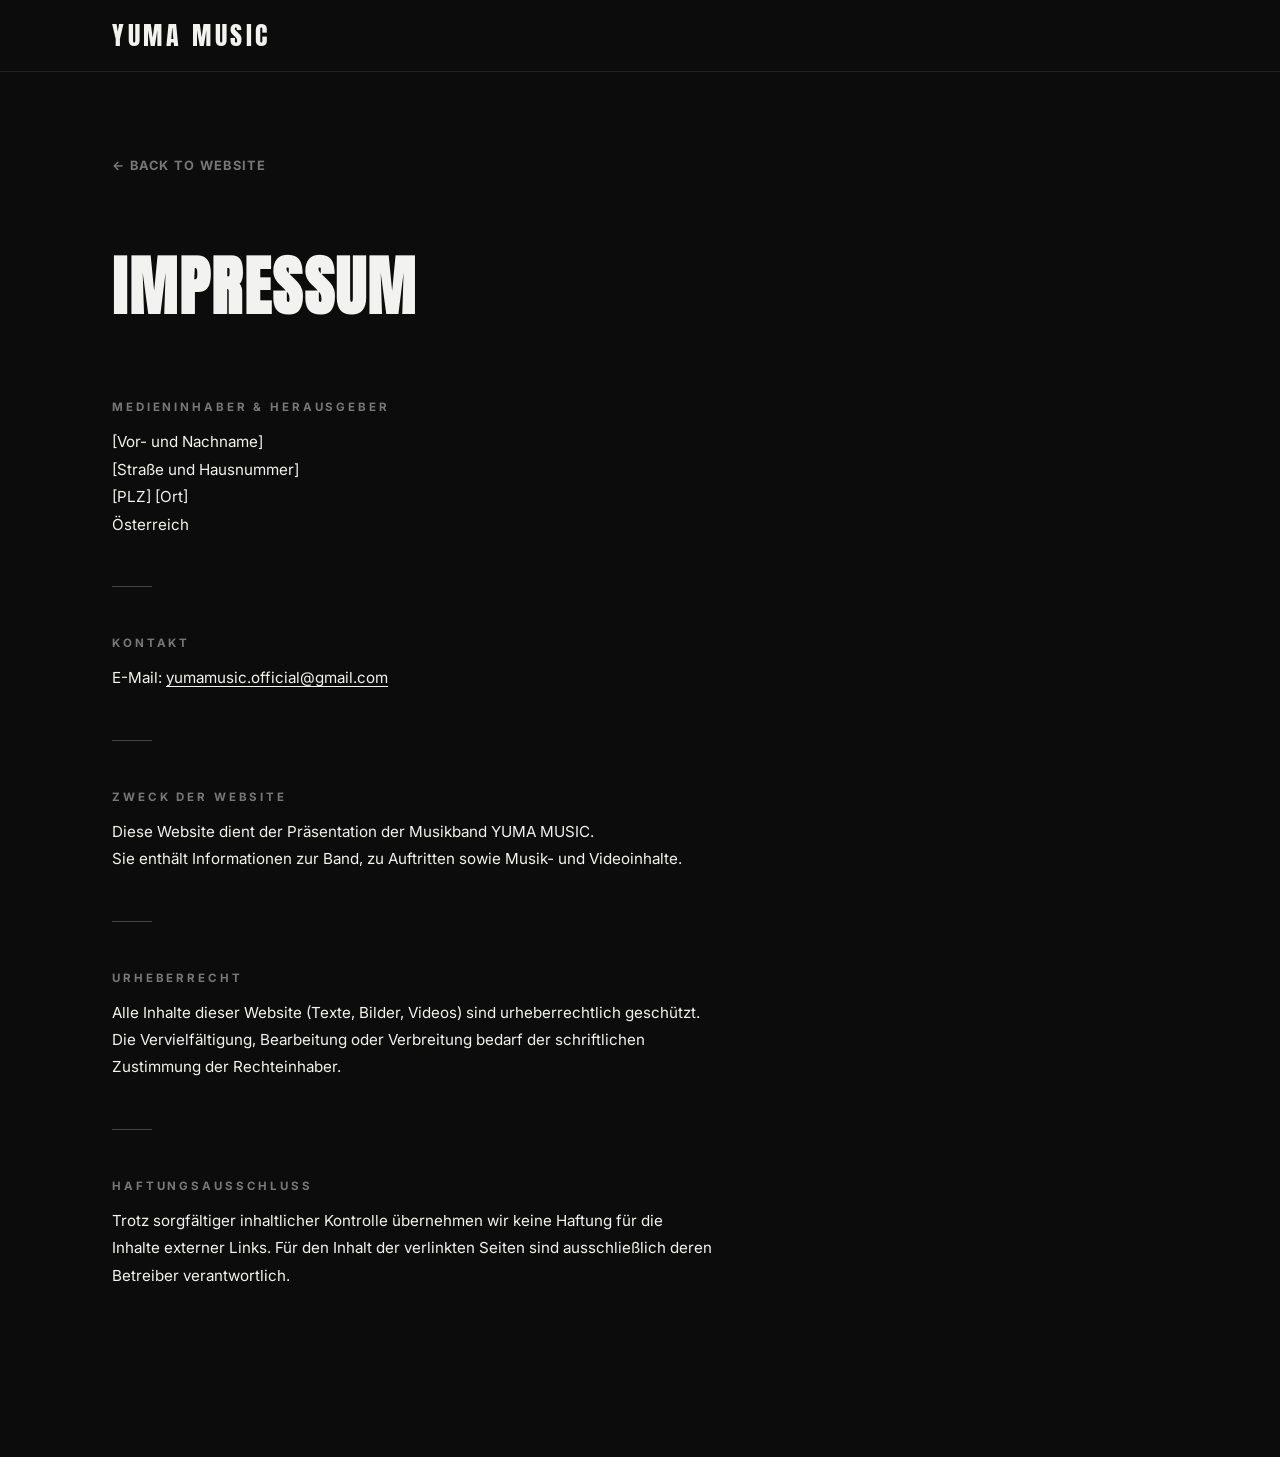
<file: impressum.html>
<!DOCTYPE html>
<html lang="de">
<head>
  <meta charset="UTF-8" />
  <meta name="viewport" content="width=device-width, initial-scale=1.0" />
  <title>Impressum – YUMA MUSIC</title>
  <link rel="icon" type="image/svg+xml" href="favicon.svg" />
  <link rel="preconnect" href="https://fonts.googleapis.com" />
  <link href="https://fonts.googleapis.com/css2?family=Anton&family=Inter:wght@300;400;600;700&display=swap" rel="stylesheet" />
  <link rel="stylesheet" href="style.css" />
  <style>
    .impressum-page {
      min-height: 100svh;
      padding: calc(var(--nav-h) + 80px) 0 120px;
    }
    .impressum-page h1 {
      font-family: 'Anton', sans-serif;
      font-size: clamp(2.8rem, 5vw, 4.5rem);
      letter-spacing: 0.03em;
      text-transform: uppercase;
      margin-bottom: 64px;
    }
    .impressum-block {
      margin-bottom: 48px;
      max-width: 600px;
    }
    .impressum-block h2 {
      font-size: 0.72rem;
      font-weight: 700;
      letter-spacing: 0.25em;
      text-transform: uppercase;
      color: var(--muted);
      margin-bottom: 12px;
    }
    .impressum-block p {
      font-size: 0.95rem;
      line-height: 1.8;
      color: var(--white);
    }
    .impressum-block a {
      color: var(--white);
      text-decoration: underline;
      text-underline-offset: 3px;
    }
    .impressum-block a:hover { color: var(--muted); }
    .impressum-divider {
      width: 40px;
      height: 1px;
      background: var(--grey3);
      margin-bottom: 48px;
    }
    .back-link {
      display: inline-flex;
      align-items: center;
      gap: 8px;
      font-size: 0.8rem;
      font-weight: 700;
      letter-spacing: 0.1em;
      text-transform: uppercase;
      color: var(--muted);
      margin-bottom: 64px;
      transition: color 0.28s ease;
    }
    .back-link:hover { color: var(--white); }
  </style>
</head>
<body>

  <nav id="navbar" class="scrolled">
    <div class="nav-inner">
      <a href="index.html" class="nav-logo">YUMA <span>MUSIC</span></a>
    </div>
  </nav>

  <main class="impressum-page">
    <div class="container">

      <a href="index.html" class="back-link">← Back to Website</a>

      <h1>Impressum</h1>

      <div class="impressum-block">
        <h2>Medieninhaber & Herausgeber</h2>
        <p>
          [Vor- und Nachname]<br />
          [Straße und Hausnummer]<br />
          [PLZ] [Ort]<br />
          Österreich
        </p>
      </div>

      <div class="impressum-divider"></div>

      <div class="impressum-block">
        <h2>Kontakt</h2>
        <p>
          E-Mail: <a href="mailto:yumamusic.official@gmail.com">yumamusic.official@gmail.com</a>
        </p>
      </div>

      <div class="impressum-divider"></div>

      <div class="impressum-block">
        <h2>Zweck der Website</h2>
        <p>
          Diese Website dient der Präsentation der Musikband YUMA MUSIC.<br />
          Sie enthält Informationen zur Band, zu Auftritten sowie Musik- und Videoinhalte.
        </p>
      </div>

      <div class="impressum-divider"></div>

      <div class="impressum-block">
        <h2>Urheberrecht</h2>
        <p>
          Alle Inhalte dieser Website (Texte, Bilder, Videos) sind urheberrechtlich geschützt.
          Die Vervielfältigung, Bearbeitung oder Verbreitung bedarf der schriftlichen Zustimmung
          der Rechteinhaber.
        </p>
      </div>

      <div class="impressum-divider"></div>

      <div class="impressum-block">
        <h2>Haftungsausschluss</h2>
        <p>
          Trotz sorgfältiger inhaltlicher Kontrolle übernehmen wir keine Haftung für die Inhalte
          externer Links. Für den Inhalt der verlinkten Seiten sind ausschließlich deren Betreiber
          verantwortlich.
        </p>
      </div>

    </div>
  </main>

</body>
</html>
</file>
<file: style.css>
/* ============================================================
   YUMA – style.css  |  Kräftig & Grafisch
   ============================================================ */

:root {
  --red:     #F2F2F0;
  --black:   #0C0C0C;
  --white:   #F2F2F0;
  --grey1:   #161616;
  --grey2:   #222222;
  --grey3:   #444444;
  --muted:   #777777;
  --nav-h:   72px;
  --radius:  4px;
  --trans:   0.28s ease;
}

*, *::before, *::after { box-sizing: border-box; margin: 0; padding: 0; }
html { scroll-behavior: smooth; }

body {
  font-family: 'Inter', sans-serif;
  background: var(--black);
  color: var(--white);
  overflow-x: hidden;
  line-height: 1.5;
}

a { text-decoration: none; color: inherit; }

/* ── Container ─────────────────────────────────────────────── */
.container {
  max-width: 1120px;
  margin: 0 auto;
  padding: 0 32px;
}

/* ── Reveal ─────────────────────────────────────────────────── */
.reveal {
  opacity: 0;
  transform: translateY(36px);
  transition: opacity 0.7s cubic-bezier(0.16, 1, 0.3, 1),
              transform 0.7s cubic-bezier(0.16, 1, 0.3, 1);
}
.reveal.visible { opacity: 1; transform: none; }

/* ── Back to top ─────────────────────────────────────────────── */
#back-to-top {
  position: fixed;
  bottom: 32px;
  right: 32px;
  z-index: 99;
  width: 44px;
  height: 44px;
  background: var(--white);
  color: var(--black);
  border: none;
  cursor: pointer;
  display: flex;
  align-items: center;
  justify-content: center;
  opacity: 0;
  transform: translateY(12px);
  pointer-events: none;
  transition: opacity 0.3s ease, transform 0.3s ease, background 0.2s ease;
}
#back-to-top.visible {
  opacity: 1;
  transform: none;
  pointer-events: all;
}
#back-to-top:hover { background: #d8d8d6; }
#back-to-top svg { width: 18px; height: 18px; }

/* ── Buttons ─────────────────────────────────────────────────── */
.btn {
  display: inline-flex;
  align-items: center;
  padding: 14px 36px;
  font-weight: 700;
  font-size: 0.85rem;
  letter-spacing: 0.1em;
  text-transform: uppercase;
  border-radius: var(--radius);
  border: none;
  cursor: pointer;
  transition: background var(--trans), color var(--trans), transform var(--trans);
}
.btn:hover { transform: translateY(-1px); }

.btn-primary {
  background: var(--white);
  color: var(--black);
}
.btn-primary:hover { background: #d8d8d6; }

.btn-outline {
  background: transparent;
  color: var(--white);
  border: 2px solid var(--white);
}
.btn-outline:hover {
  background: var(--white);
  color: var(--black);
}
.btn-sm { padding: 10px 22px; }

/* ── Section layout ─────────────────────────────────────────── */
.section-label {
  font-size: 0.72rem;
  letter-spacing: 0.25em;
  text-transform: uppercase;
  color: var(--muted);
  font-weight: 700;
  margin-bottom: 16px;
  display: flex;
  align-items: center;
  gap: 10px;
}
.section-label::after {
  content: '';
  display: block;
  height: 1px;
  width: 40px;
  background: var(--grey3);
}

.section-title {
  font-family: 'Anton', sans-serif;
  font-size: clamp(2.8rem, 5vw, 4.5rem);
  line-height: 1.0;
  letter-spacing: 0.02em;
  text-transform: uppercase;
  margin-bottom: 64px;
}

/* ============================================================
   NAV
   ============================================================ */
#navbar {
  position: fixed;
  top: 0; left: 0; right: 0;
  height: var(--nav-h);
  z-index: 100;
  border-bottom: 1px solid transparent;
  transition: background var(--trans), border-color var(--trans);
}
#navbar.scrolled {
  background: var(--black);
  border-bottom-color: var(--grey2);
}

.nav-inner {
  max-width: 1120px;
  margin: 0 auto;
  padding: 0 32px;
  height: 100%;
  display: flex;
  align-items: center;
  gap: 40px;
}

.nav-logo {
  font-family: 'Anton', sans-serif;
  font-size: 1.6rem;
  letter-spacing: 0.14em;
  color: var(--white);
  flex-shrink: 0;
}
.nav-logo span { color: var(--red); }

.nav-links {
  display: flex;
  gap: 0;
  list-style: none;
  margin-left: auto;
}
.nav-links a {
  padding: 8px 18px;
  font-size: 0.8rem;
  font-weight: 700;
  letter-spacing: 0.12em;
  text-transform: uppercase;
  color: var(--muted);
  transition: color var(--trans);
  position: relative;
}
.nav-links a::after {
  content: '';
  position: absolute;
  bottom: 0; left: 18px; right: 18px;
  height: 1px;
  background: var(--white);
  transform: scaleX(0);
  transition: transform var(--trans);
}
.nav-links a:hover { color: var(--white); }
.nav-links a:hover::after { transform: scaleX(1); }

.nav-social {
  display: flex;
  gap: 10px;
}
.nav-social a {
  display: flex;
  align-items: center;
  justify-content: center;
  width: 34px; height: 34px;
  color: var(--muted);
  transition: color var(--trans);
}
.nav-social a svg { width: 16px; height: 16px; }
.nav-social a:hover { color: var(--white); }

.burger {
  display: none;
  flex-direction: column;
  gap: 5px;
  background: none;
  border: none;
  cursor: pointer;
  padding: 6px;
  margin-left: auto;
}
.burger span {
  display: block;
  width: 24px; height: 2px;
  background: var(--white);
  transition: transform var(--trans), opacity var(--trans);
}

/* ============================================================
   HERO
   ============================================================ */
#hero {
  position: relative;
  height: 100svh;
  display: flex;
  flex-direction: column;
  align-items: center;
  justify-content: center;
  overflow: hidden;
  border-bottom: 1px solid var(--grey2);
}

.hero-video-bg {
  position: absolute;
  inset: 0;
  z-index: 0;
  pointer-events: none;
}
.hero-video-bg video {
  position: absolute;
  top: 50%; left: 50%;
  width: 100%;
  height: 100%;
  object-fit: cover;
  transform: translate(-50%, -50%);
}
.hero-video-overlay {
  position: absolute;
  inset: 0;
  background: rgba(12, 12, 12, 0.55);
}

.hero-center {
  position: relative;
  z-index: 1;
  text-align: center;
  padding: 0 24px;
}

.hero-eyebrow {
  display: inline-flex;
  align-items: center;
  gap: 12px;
  margin-bottom: 28px;
}
.hero-eyebrow span {
  font-size: 0.72rem;
  font-weight: 700;
  letter-spacing: 0.25em;
  text-transform: uppercase;
  color: rgba(255,255,255,0.6);
}
.hero-eyebrow-dot {
  width: 5px; height: 5px;
  border-radius: 50%;
  background: var(--muted);
}

.hero-title {
  font-family: 'Anton', sans-serif;
  font-size: clamp(7rem, 22vw, 18rem);
  line-height: 0.88;
  letter-spacing: 0.04em;
  text-transform: uppercase;
  color: var(--white);
  margin-bottom: 48px;
}
.hero-title .red { color: var(--red); }

.hero-ctas {
  display: flex;
  gap: 16px;
  justify-content: center;
  flex-wrap: wrap;
}

.hero-scroll-hint {
  position: absolute;
  bottom: 36px;
  left: 50%;
  transform: translateX(-50%);
  z-index: 1;
}
.hero-scroll-hint span {
  display: block;
  width: 22px; height: 36px;
  border: 2px solid rgba(255,255,255,0.25);
  border-radius: 11px;
  position: relative;
}
.hero-scroll-hint span::before {
  content: '';
  position: absolute;
  top: 5px; left: 50%;
  transform: translateX(-50%);
  width: 3px; height: 7px;
  background: var(--muted);
  border-radius: 2px;
  animation: scrollDot 2s ease infinite;
}
@keyframes scrollDot {
  0%   { top: 5px; opacity: 1; }
  80%  { top: 18px; opacity: 0; }
  100% { top: 5px; opacity: 0; }
}

/* ============================================================
   BAND
   ============================================================ */
.band-photo-wrap {
  position: relative;
  width: 100%;
  height: 70vh;
  overflow: hidden;
}
.band-photo-wrap img {
  width: 100%;
  height: 100%;
  object-fit: cover;
  object-position: center top;
  display: block;
}
.band-photo-overlay {
  position: absolute;
  inset: 0;
  background: linear-gradient(to bottom, transparent 50%, var(--grey1) 100%);
}

#band {
  padding: 120px 0;
  background: var(--grey1);
  border-bottom: 1px solid var(--grey2);
}

.band-list {
  display: flex;
  flex-direction: column;
  gap: 2px;
}

.band-row {
  display: grid;
  grid-template-columns: 60px 1fr auto;
  align-items: center;
  gap: 32px;
  padding: 24px 32px;
  border: 1px solid var(--grey2);
  background: var(--black);
  transition: background var(--trans), border-color var(--trans);
}
.band-row:hover {
  background: var(--grey2);
  border-color: var(--grey3);
}
.band-row:hover .band-num { color: var(--red); }

.band-num {
  font-family: 'Anton', sans-serif;
  font-size: 1.2rem;
  color: var(--grey3);
  letter-spacing: 0.05em;
  transition: color var(--trans);
}
.band-name {
  font-family: 'Anton', sans-serif;
  font-size: clamp(1.4rem, 3vw, 2rem);
  letter-spacing: 0.03em;
  text-transform: uppercase;
  font-weight: 400;
}
.band-role {
  font-size: 0.78rem;
  font-weight: 700;
  letter-spacing: 0.12em;
  text-transform: uppercase;
  color: var(--muted);
  text-align: right;
}

/* ============================================================
   MUSIC
   ============================================================ */
#music {
  padding: 120px 0;
  background: var(--black);
  border-bottom: 1px solid var(--grey2);
}

.music-layout {
  display: grid;
  grid-template-columns: 1fr 1fr;
  gap: 64px;
  align-items: start;
}

.video-player-wrap {
  display: flex;
  flex-direction: column;
  gap: 2px;
}

#main-video {
  width: 100%;
  aspect-ratio: 16/9;
  background: var(--black);
  display: block;
  border: 1px solid var(--grey2);
}

.video-playlist {
  display: flex;
  flex-direction: column;
  gap: 2px;
}

.video-thumb {
  display: flex;
  align-items: center;
  gap: 20px;
  padding: 14px 20px;
  background: var(--grey1);
  border: 1px solid var(--grey2);
  color: var(--muted);
  cursor: pointer;
  text-align: left;
  transition: background var(--trans), color var(--trans), border-color var(--trans);
  width: 100%;
}
.video-thumb:hover {
  background: var(--grey2);
  color: var(--white);
}
.video-thumb.active {
  border-color: var(--white);
  color: var(--white);
}
.vt-num {
  font-family: 'Anton', sans-serif;
  font-size: 0.85rem;
  letter-spacing: 0.08em;
  flex-shrink: 0;
}
.vt-title {
  font-size: 0.88rem;
  font-weight: 600;
  letter-spacing: 0.04em;
}

.music-side {}

.album-block {
  border: 1px solid var(--grey2);
  margin-bottom: 2px;
  padding: 32px;
  display: grid;
  grid-template-columns: auto 1fr;
  gap: 28px;
  align-items: center;
  transition: background var(--trans);
}
.album-block:hover { background: var(--grey1); }

.album-cover-graphic {
  width: 80px; height: 80px;
  background: var(--grey2);
  border: 1px solid var(--grey3);
  display: flex;
  align-items: center;
  justify-content: center;
  flex-shrink: 0;
  font-family: 'Anton', sans-serif;
  font-size: 1.6rem;
  letter-spacing: 0.08em;
  color: var(--white);
}

.album-meta-label {
  font-size: 0.7rem;
  font-weight: 700;
  letter-spacing: 0.2em;
  text-transform: uppercase;
  color: var(--muted);
  margin-bottom: 6px;
}
.album-meta-title {
  font-family: 'Anton', sans-serif;
  font-size: 1.8rem;
  letter-spacing: 0.06em;
  margin-bottom: 12px;
}
.album-meta-link {
  font-size: 0.8rem;
  font-weight: 700;
  letter-spacing: 0.1em;
  text-transform: uppercase;
  color: var(--red);
  display: flex;
  align-items: center;
  gap: 6px;
  transition: gap var(--trans);
}
.album-meta-link:hover { gap: 10px; }
.album-meta-link::after { content: '→'; }

.streaming-row {
  border: 1px solid var(--grey2);
  padding: 20px 32px;
  display: flex;
  align-items: center;
  gap: 20px;
  flex-wrap: wrap;
}
.streaming-row-label {
  font-size: 0.7rem;
  font-weight: 700;
  letter-spacing: 0.15em;
  text-transform: uppercase;
  color: var(--muted);
  flex-shrink: 0;
}
.streaming-tags {
  display: flex;
  gap: 8px;
  flex-wrap: wrap;
}
.streaming-tag {
  font-size: 0.72rem;
  font-weight: 600;
  letter-spacing: 0.06em;
  color: var(--muted);
  border: 1px solid var(--grey3);
  padding: 4px 12px;
  transition: color var(--trans), border-color var(--trans);
}
.streaming-tag:hover { color: var(--white); border-color: var(--white); }

/* ============================================================
   LIVE
   ============================================================ */
#live {
  padding: 120px 0;
  background: var(--grey1);
  border-bottom: 1px solid var(--grey2);
}

.live-list {
  display: flex;
  flex-direction: column;
  gap: 2px;
}


.live-row {
  display: grid;
  grid-template-columns: 100px 1fr auto;
  align-items: center;
  gap: 40px;
  padding: 28px 32px;
  border: 1px solid var(--grey2);
  background: var(--black);
  transition: background var(--trans), border-color var(--trans);
  cursor: default;
}
.live-row:hover {
  background: var(--grey2);
  border-color: var(--grey3);
}
.live-row:hover .live-row-num { color: var(--red); }

.live-row-num {
  font-family: 'Anton', sans-serif;
  font-size: 2.8rem;
  line-height: 1;
  color: var(--grey3);
  transition: color var(--trans);
  user-select: none;
}

.live-row-info {}
.live-row-venue {
  font-family: 'Anton', sans-serif;
  font-size: 1.5rem;
  letter-spacing: 0.03em;
  text-transform: uppercase;
  line-height: 1.1;
  margin-bottom: 6px;
}
.live-row-meta {
  display: flex;
  align-items: center;
  gap: 16px;
  font-size: 0.8rem;
  color: var(--muted);
  letter-spacing: 0.06em;
}
.live-row-meta-sep { opacity: 0.3; }

.live-row-tag {
  font-size: 0.7rem;
  font-weight: 700;
  letter-spacing: 0.15em;
  text-transform: uppercase;
  padding: 6px 16px;
  border: 2px solid;
}
.live-row-tag.live-tag-live {
  border-color: var(--red);
  color: var(--red);
}
.live-row-tag.live-tag-festival {
  border-color: var(--white);
  color: var(--white);
}

/* ============================================================
   CONTACT
   ============================================================ */
#contact {
  padding: 120px 0;
  background: var(--black);
}

.contact-layout {
  display: grid;
  grid-template-columns: 1fr 1fr;
  gap: 80px;
  align-items: start;
}

.contact-text h2 {
  font-family: 'Anton', sans-serif;
  font-size: clamp(2.8rem, 5vw, 4.5rem);
  line-height: 1.0;
  text-transform: uppercase;
  margin-bottom: 24px;
}
.contact-text h2 span { color: var(--red); }
.contact-text p {
  color: var(--muted);
  font-size: 0.95rem;
  line-height: 1.8;
  max-width: 380px;
  margin-bottom: 40px;
}

.contact-links {
  display: flex;
  flex-direction: column;
  gap: 2px;
}

.contact-row {
  display: flex;
  align-items: center;
  gap: 20px;
  padding: 20px 24px;
  border: 1px solid var(--grey2);
  background: var(--grey1);
  transition: background var(--trans), border-color var(--trans);
  group: true;
}
.contact-row:hover {
  background: var(--grey2);
  border-color: var(--grey3);
}
.contact-row:hover .contact-row-arrow { transform: translateX(4px); color: var(--red); }

.contact-row-icon {
  width: 40px; height: 40px;
  background: var(--grey2);
  display: flex;
  align-items: center;
  justify-content: center;
  color: var(--muted);
  flex-shrink: 0;
  transition: background var(--trans), color var(--trans);
}
.contact-row-icon svg { width: 18px; height: 18px; }
.contact-row:hover .contact-row-icon { background: var(--grey3); color: var(--white); }

.contact-row-content { flex: 1; }
.contact-row-label {
  font-size: 0.68rem;
  font-weight: 700;
  letter-spacing: 0.2em;
  text-transform: uppercase;
  color: var(--muted);
  margin-bottom: 2px;
}
.contact-row-value {
  font-weight: 600;
  font-size: 0.9rem;
}

.contact-row-arrow {
  color: var(--muted);
  font-size: 1.1rem;
  transition: transform var(--trans), color var(--trans);
}

/* ============================================================
   FOOTER
   ============================================================ */
footer {
  background: var(--black);
  border-top: 1px solid var(--grey2);
  padding: 40px 0;
}
footer .container {
  display: flex;
  align-items: center;
  justify-content: space-between;
  gap: 24px;
  flex-wrap: wrap;
}
.footer-logo {
  font-family: 'Anton', sans-serif;
  font-size: 1.4rem;
  letter-spacing: 0.15em;
  color: var(--white);
}
.footer-logo span { color: var(--red); }
.footer-copy {
  color: var(--muted);
  font-size: 0.8rem;
  letter-spacing: 0.04em;
}
.footer-social {
  display: flex;
  gap: 8px;
}
.footer-social a {
  font-size: 0.7rem;
  font-weight: 700;
  letter-spacing: 0.12em;
  color: var(--muted);
  border: 1px solid var(--grey3);
  padding: 6px 14px;
  transition: color var(--trans), border-color var(--trans);
}
.footer-social a:hover {
  color: var(--white);
  border-color: var(--white);
}

/* ============================================================
   RESPONSIVE
   ============================================================ */
@media (max-width: 900px) {
  .music-layout { grid-template-columns: 1fr; gap: 32px; }
  .contact-layout { grid-template-columns: 1fr; gap: 48px; }

  .live-row {
    grid-template-columns: 60px 1fr auto;
    gap: 20px;
    padding: 20px;
  }
  .live-row-num { font-size: 2rem; }

  .band-row {
    grid-template-columns: 40px 1fr;
    gap: 16px;
    padding: 20px;
  }
  .band-role { display: none; }
}

@media (max-width: 768px) {
  .nav-links, .nav-social { display: none; }
  .nav-links.open {
    display: flex;
    flex-direction: column;
    position: fixed;
    top: var(--nav-h); left: 0; right: 0;
    background: var(--black);
    border-bottom: 1px solid var(--grey2);
    padding: 16px 0;
  }
  .nav-links.open li a {
    display: block;
    padding: 14px 32px;
  }
  .burger { display: flex; }
}

@media (max-width: 560px) {
  .container { padding: 0 20px; }
  .live-row { grid-template-columns: 1fr; gap: 12px; }
  .live-row-num { font-size: 1.4rem; }
  footer .container { flex-direction: column; align-items: flex-start; }
}
</file>
